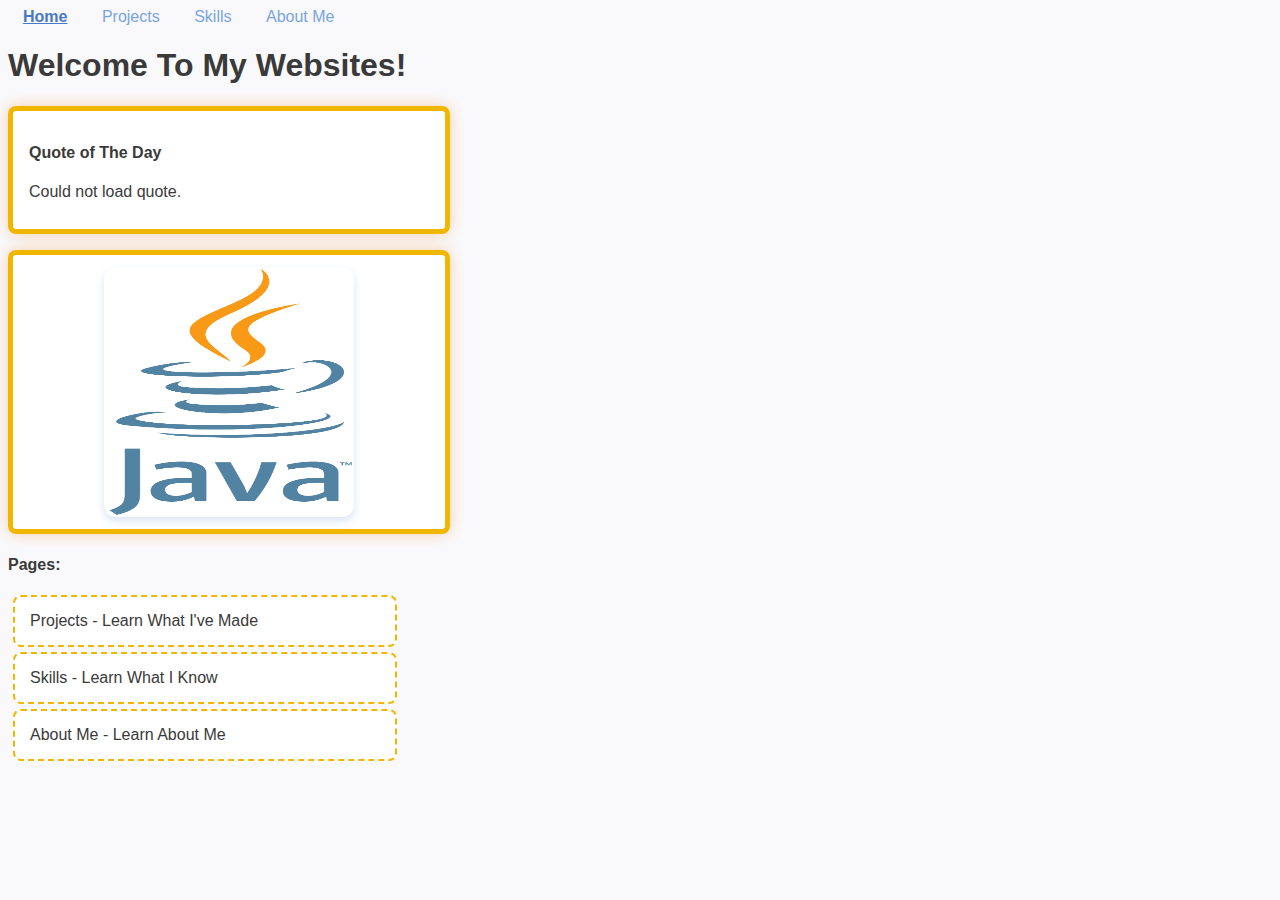
<file: index.html>
<!DOCTYPE html>
<html lang="en">

<head>
    <meta charset="UTF-8">
    <meta name="viewport" content="width=device-width, initial-scale=1.0">
    <title>My Web Site</title>
    <link rel="stylesheet" href="css/style.css">
    <script src="js/app.js" defer></script>
</head>

<body>
    <nav>
        <a id="selected-page" href="index.html">Home</a>
        <a href="projects.html">Projects</a>
        <a href="skills.html">Skills</a>
        <a href="aboutme.html">About Me</a>
    </nav>
    <h1>Welcome To My Websites!</h1>

    <div class="jumbotron">
        <h4>Quote of The Day</h4>
        <p id="quote">Something Wise</p>
    </div>

    <div class="jumbotron">
        <img id="rotating-img" src="images/java.png">
    </div>

    <div>
        <h4>Pages:</h4>
        <ul>
            <li><a href="projects.html">Projects - Learn What I've Made</a></li>
            <li><a href="skills.html">Skills - Learn What I Know</a></li>
            <li><a href="aboutme.html">About Me - Learn About Me</a></li>
        </ul>
    </div>
</body>
<script>
  fetch("https://corsproxy.io/?url=https://zenquotes.io/api/random/zenquotes.io")
    .then(response => response.json())
    .then(data => {
      const quoteText = data[0].q + " — " + data[0].a;
      document.getElementById("quote").textContent = quoteText;
    })
    .catch(error => {
      console.error("Error fetching quote:", error);
      document.getElementById("quote").textContent = "Could not load quote.";
    });
</script>

</html>
</file>
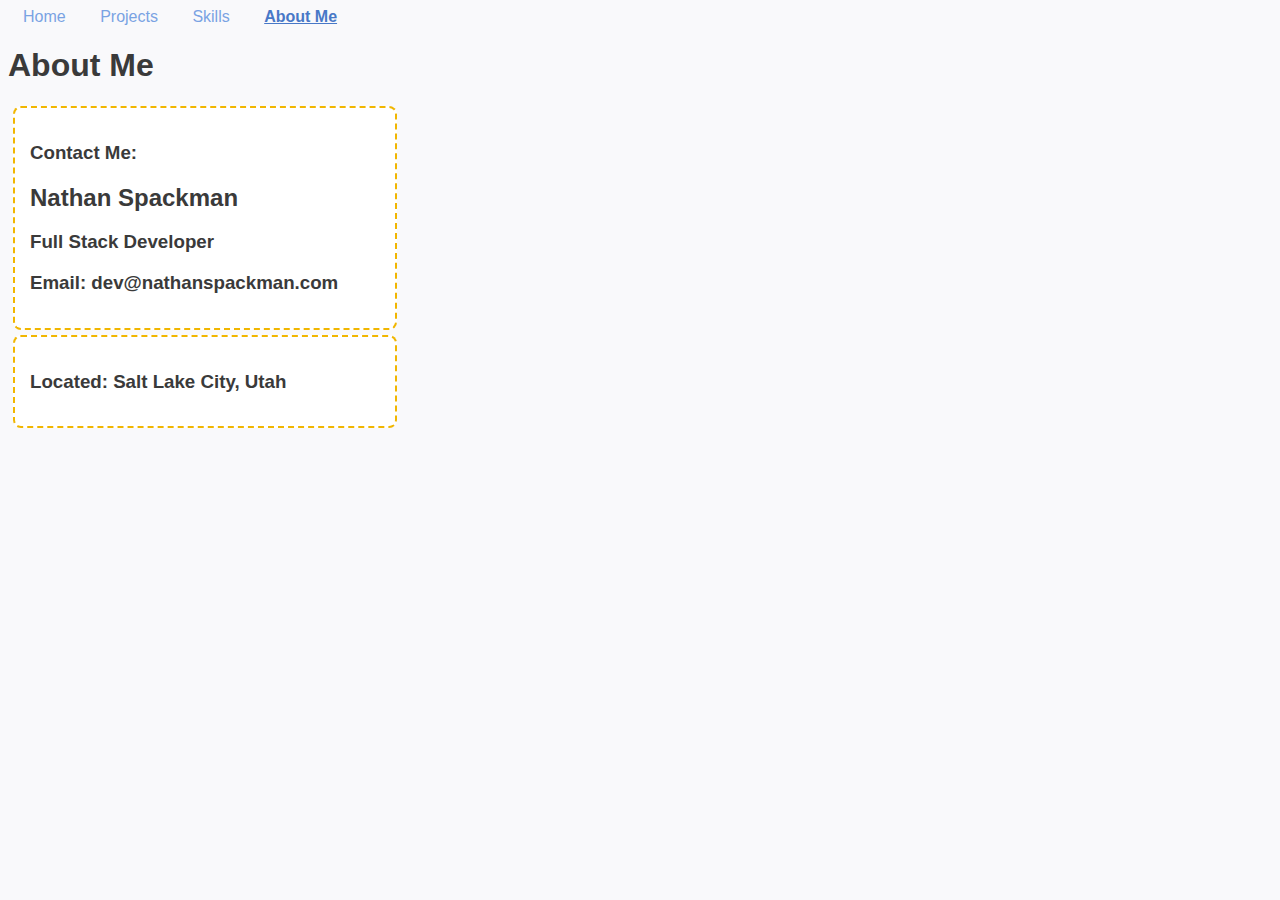
<file: aboutme.html>
<!DOCTYPE html>
<html lang="en">

<head>
    <meta charset="UTF-8">
    <meta name="viewport" content="width=device-width, initial-scale=1.0">
    <title>About Me</title>
    <link rel="stylesheet" href="css/style.css">
</head>
<nav>
    <a href="index.html">Home</a>
    <a href="projects.html">Projects</a>
    <a href="skills.html">Skills</a>
    <a id="selected-page" href="aboutme.html">About Me</a>
</nav>

<body>
    <h1>About Me</h1>
    <ul>
        <li>
            <div>
                <h3>Contact Me:</h3>
                <h2>Nathan Spackman</h2>
                <h3>Full Stack Developer</h3>
                <h3>Email: <a href="mailto:dev@nathanspackman.com">dev@nathanspackman.com</a></h3>
            </div>
        </li>
        <li>
            <div>
            <h3>Located: Salt Lake City, Utah</h3>
            </div>
        </li>
    </ul>
</body>

</html>
</file>
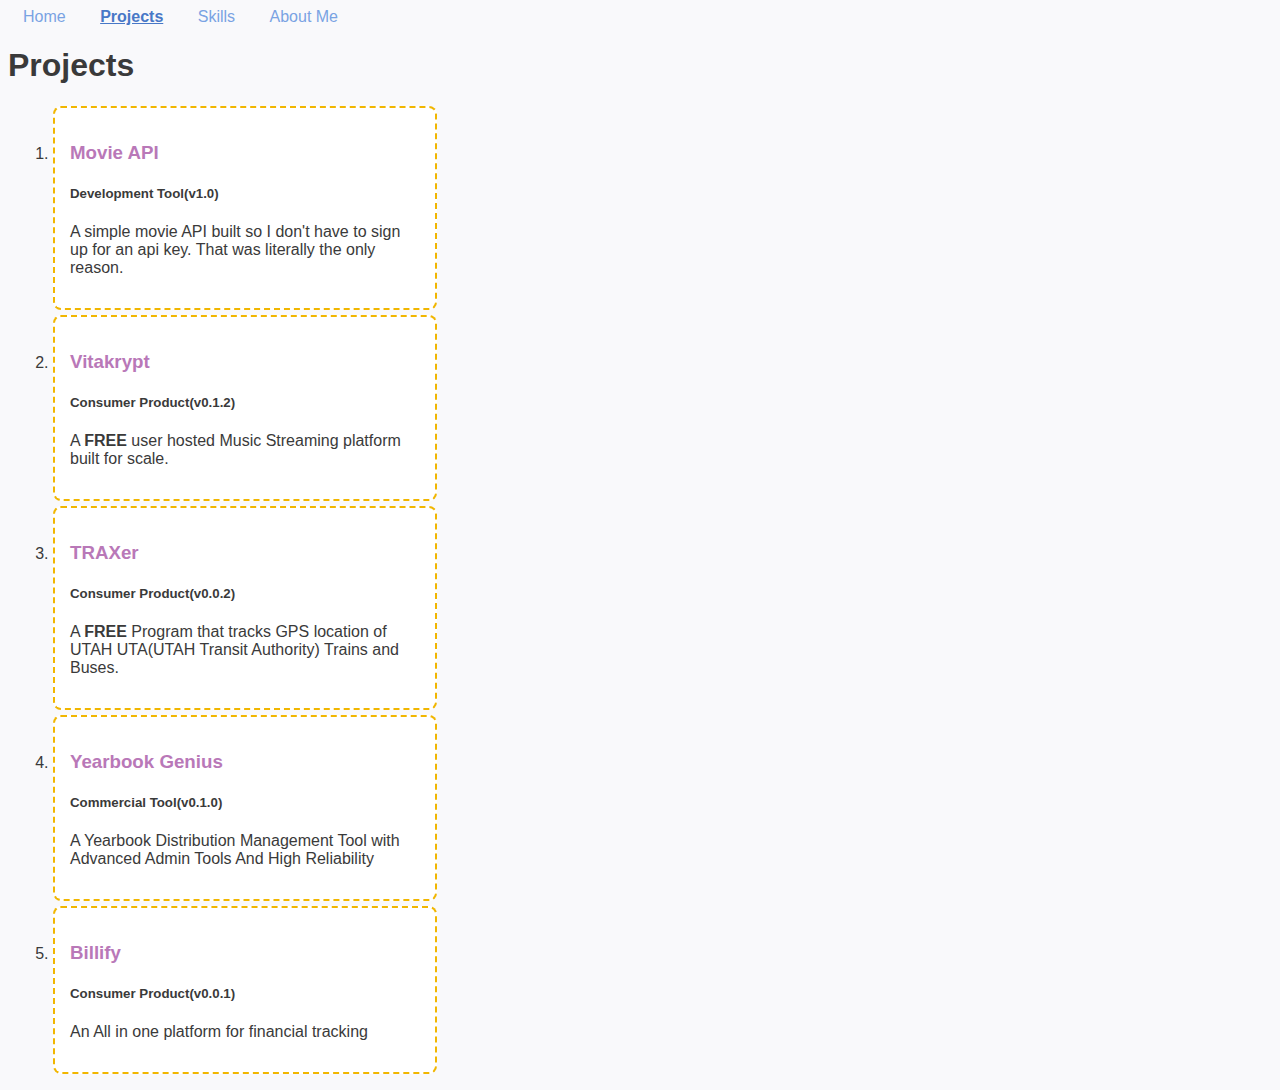
<file: projects.html>
<!DOCTYPE html>
<html lang="en">

<head>
    <meta charset="UTF-8">
    <meta name="viewport" content="width=device-width, initial-scale=1.0">
    <title>My Projects</title>
    <link rel="stylesheet" href="css/style.css">

</head>
<nav>
    <a href="index.html">Home</a>
    <a id="selected-page" href="projects.html">Projects</a>
    <a href="skills.html">Skills</a>
    <a href="aboutme.html">About Me</a>
</nav>

<body>
    <h1>Projects</h1>
    <ol>
        <li>
            <h3>Movie API</h3>
            <h5>Development Tool(v1.0)</h5>
            <p>
                A simple movie API built so I don't have to sign up for an api key.
                That was literally the only reason.
            </p>
        </li>
        <li>
            <h3>Vitakrypt</h3>
            <h5>Consumer Product(v0.1.2)</h5>
            <p>
                A <b>FREE</b> user hosted Music Streaming platform built
                for scale.
            </p>
        </li>
        <li>
            <h3>TRAXer</h3>
            <h5>Consumer Product(v0.0.2)</h5>
            <p>
                A <b>FREE</b> Program that tracks GPS location of UTAH UTA(UTAH Transit Authority) Trains and Buses.
            </p>
        </li>
        <li>
            <h3>Yearbook Genius</h3>
            <h5>Commercial Tool(v0.1.0)</h5>
            <p>
               A Yearbook Distribution Management Tool with Advanced Admin Tools And High Reliability 
            </p>
        </li> <li>
            <h3>Billify</h3>
            <h5>Consumer Product(v0.0.1)</h5>
            <p>
               An All in one platform for financial tracking
            </p>
        </li>
    </ol>
</body>

</html>
</file>
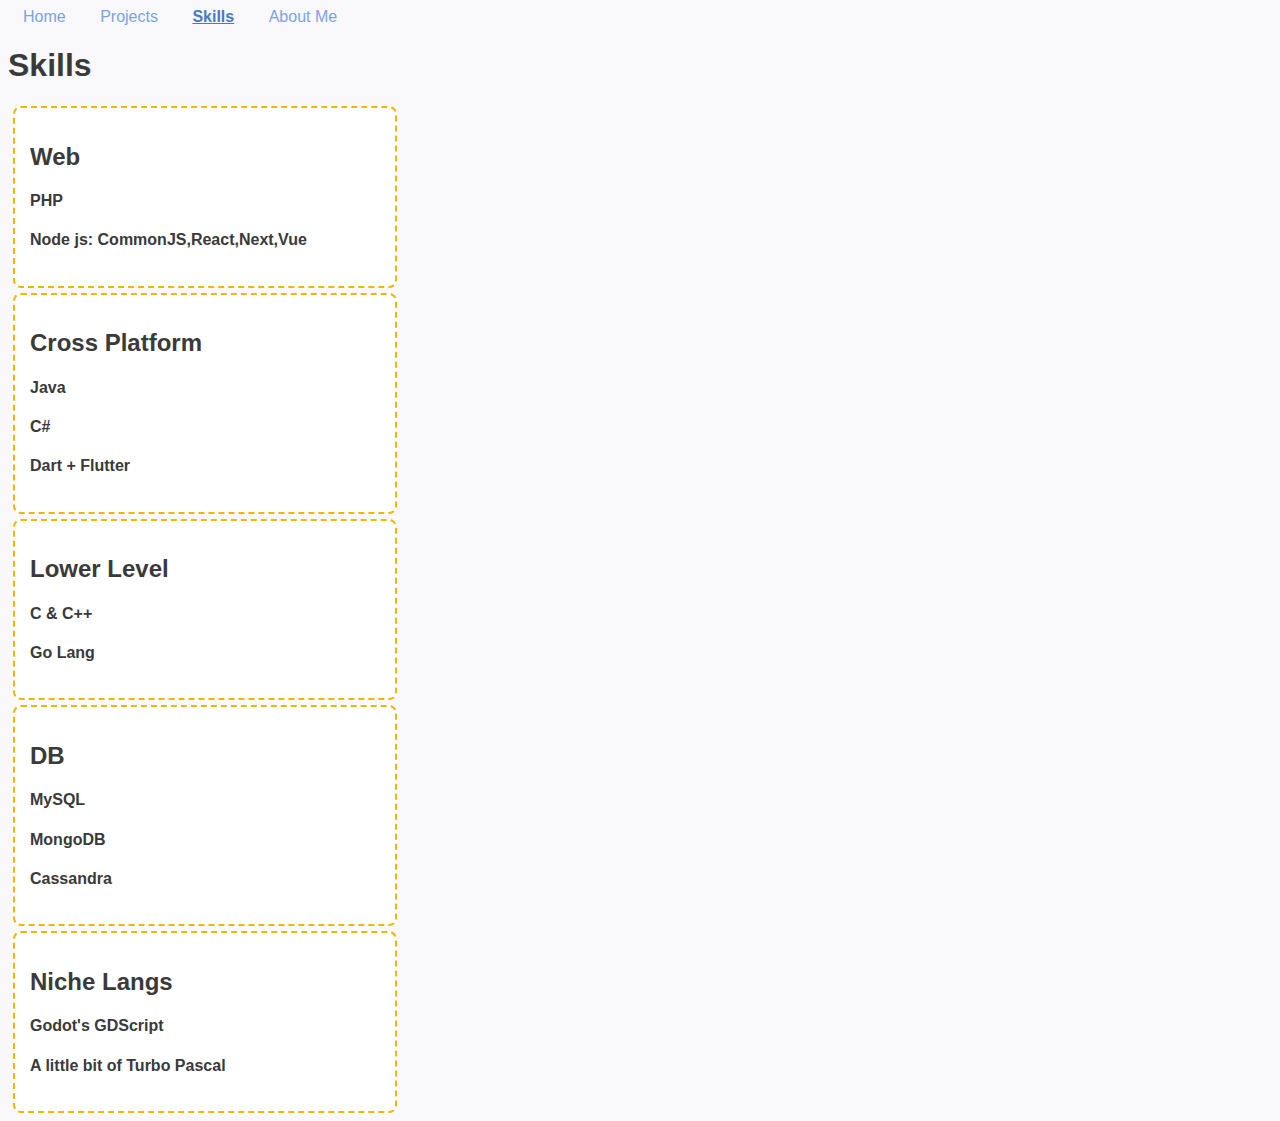
<file: skills.html>
<!DOCTYPE html>
<html lang="en">
<head>
    <meta charset="UTF-8">
    <meta name="viewport" content="width=device-width, initial-scale=1.0">
    <title> My Skills</title>
    <link rel="stylesheet" href="css/style.css">
</head>
<nav>
    <a href="index.html">Home</a>
    <a href="projects.html">Projects</a>
    <a id="selected-page" href="skills.html">Skills</a>
    <a href="aboutme.html">About Me</a>
</nav>
<body>
    <h1>Skills</h1>
    <ul>
        <li>
            <h2>Web</h2>
            <h4>PHP</h4>
            <h4>Node js: CommonJS,React,Next,Vue</h4>
        </li>
        <li>
            <h2>Cross Platform</h2>
            <h4>Java</h4>
            <h4>C#</h4>
            <h4>Dart + Flutter</h4>
        </li>
        <li>
            <h2>Lower Level</h2>
            <h4>C & C++</h4>
            <h4>Go Lang</h4>
        </li>
        <li>
            <h2>DB</h2>
            <h4>MySQL</h4>
            <h4>MongoDB</h4>
            <h4>Cassandra</h4>
        </li>
        <li>
            <h2>Niche Langs</h2>
            <h4>Godot's GDScript</h4>
            <h4>A little bit of Turbo Pascal</h4>
        </li>
    </ul>
</body>
</html>
</file>
<file: css/style.css>
/* Color Palette */
:root {
  --primary-color: #4878c7;        
  --primary-color-light: #7aa3e3;  
  --primary-color-hover: #32b878;  
  --accent-color: #f17800;         
  --text-color: #3a3a3a;           
  --heading-color: #b978b8;        
  --border-color: #f1b600;         
  --background-color: #f9f9fb;     
}

body {
  background-color: var(--background-color);
  color: var(--text-color);
  font-family: 'Segoe UI', Tahoma, Geneva, Verdana, sans-serif;
}

#selected-page {
  text-decoration: underline;
  color: var(--primary-color);
  font-weight: 600;
}

nav > a {
  color: var(--primary-color-light);
  text-decoration: none;
  padding: 10px;
  margin: 5px;
  border-radius: 4px;
  transition: color 0.3s ease, background-color 0.3s ease;
}

nav > a:hover {
  color: var(--primary-color-hover);
  background-color: var(--primary-color-light);
}

li {
  padding: 15px;
  border: 2px dashed var(--border-color);
  border-radius: 8px;
  margin: 5px;
  width: 30vw;
  box-sizing: border-box;
  background-color: #fff; 
  transition: background-color 0.25s ease, border-color 0.25s ease;
}

li:hover {
  background-color: #fff8e1;  
  border-color: var(--primary-color-hover);
}

ul {
  list-style: none;
  padding-left: 0;
  margin: 0;
}

li > h3{
  color: var(--heading-color);
  margin-bottom: 8px;
  font-weight: 700;
}

h3 > a, li > a {
  text-decoration: none;
  color: inherit;
  transition: color 0.3s ease;
}

h3 > a:hover, li > a:hover {
  color: var(--primary-color-hover);
}

#rotating-img {
  width: 250px;
  height: 250px;
  display: block;
  margin: 0 auto;
  border-radius: 12px;
  box-shadow: 0 4px 8px rgba(72, 120, 199, 0.2);
  transition: transform 0.4s ease;
}

#rotating-img:hover {
  transform: rotate(10deg) scale(.95);
}

.jumbotron {
  border: 5px solid var(--border-color);
  border-radius: 8px;
  padding: 12px 16px;
  margin-bottom: 16px;
  width: 35%;
  box-sizing: border-box;
  background-color: #fff;
  box-shadow: 0 0 15px rgba(241, 120, 0, 0.3);
}
</file>
